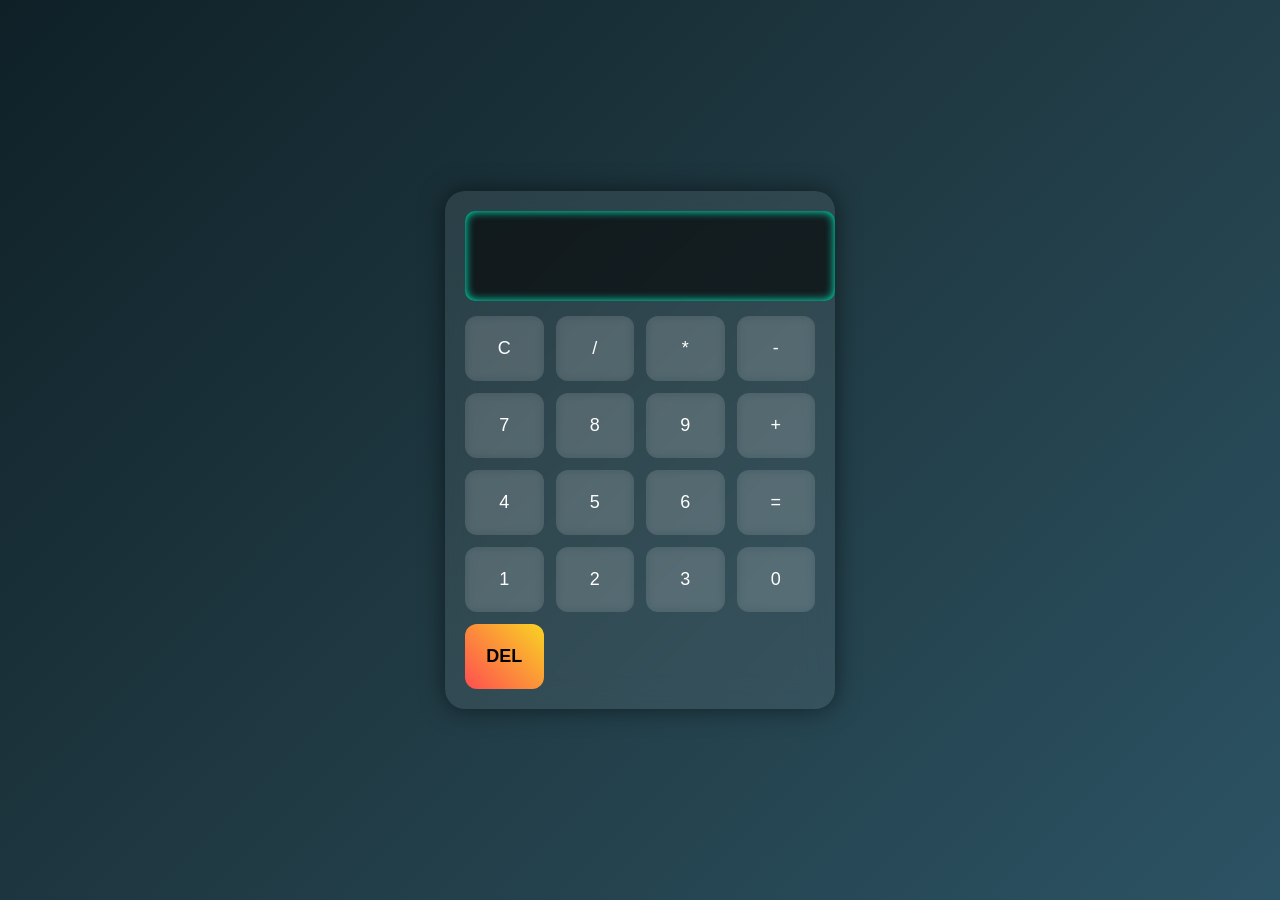
<file: index.html>
<!DOCTYPE html>
<html lang="en">
<head>
  <meta charset="UTF-8">
  <title>Basic Calculator</title>
  <link rel="stylesheet" href="calci.css">
</head>
<body>
<div class="calculator">
  <input type="text" id="display" disabled>
  <div class="buttons">
    <button>C</button>
    <button>/</button>
    <button>*</button>
    <button>-</button>

    <button>7</button>
    <button>8</button>
    <button>9</button>
    <button>+</button>

    <button>4</button>
    <button>5</button>
    <button>6</button>
    <button>=</button>

    <button>1</button>
    <button>2</button>
    <button>3</button>
    <button>0</button>
    <button onclick="deleteLast()">DEL</button>
  </div>
</div>
<script src="calci.js"></script>
</body>
</html>
</file>
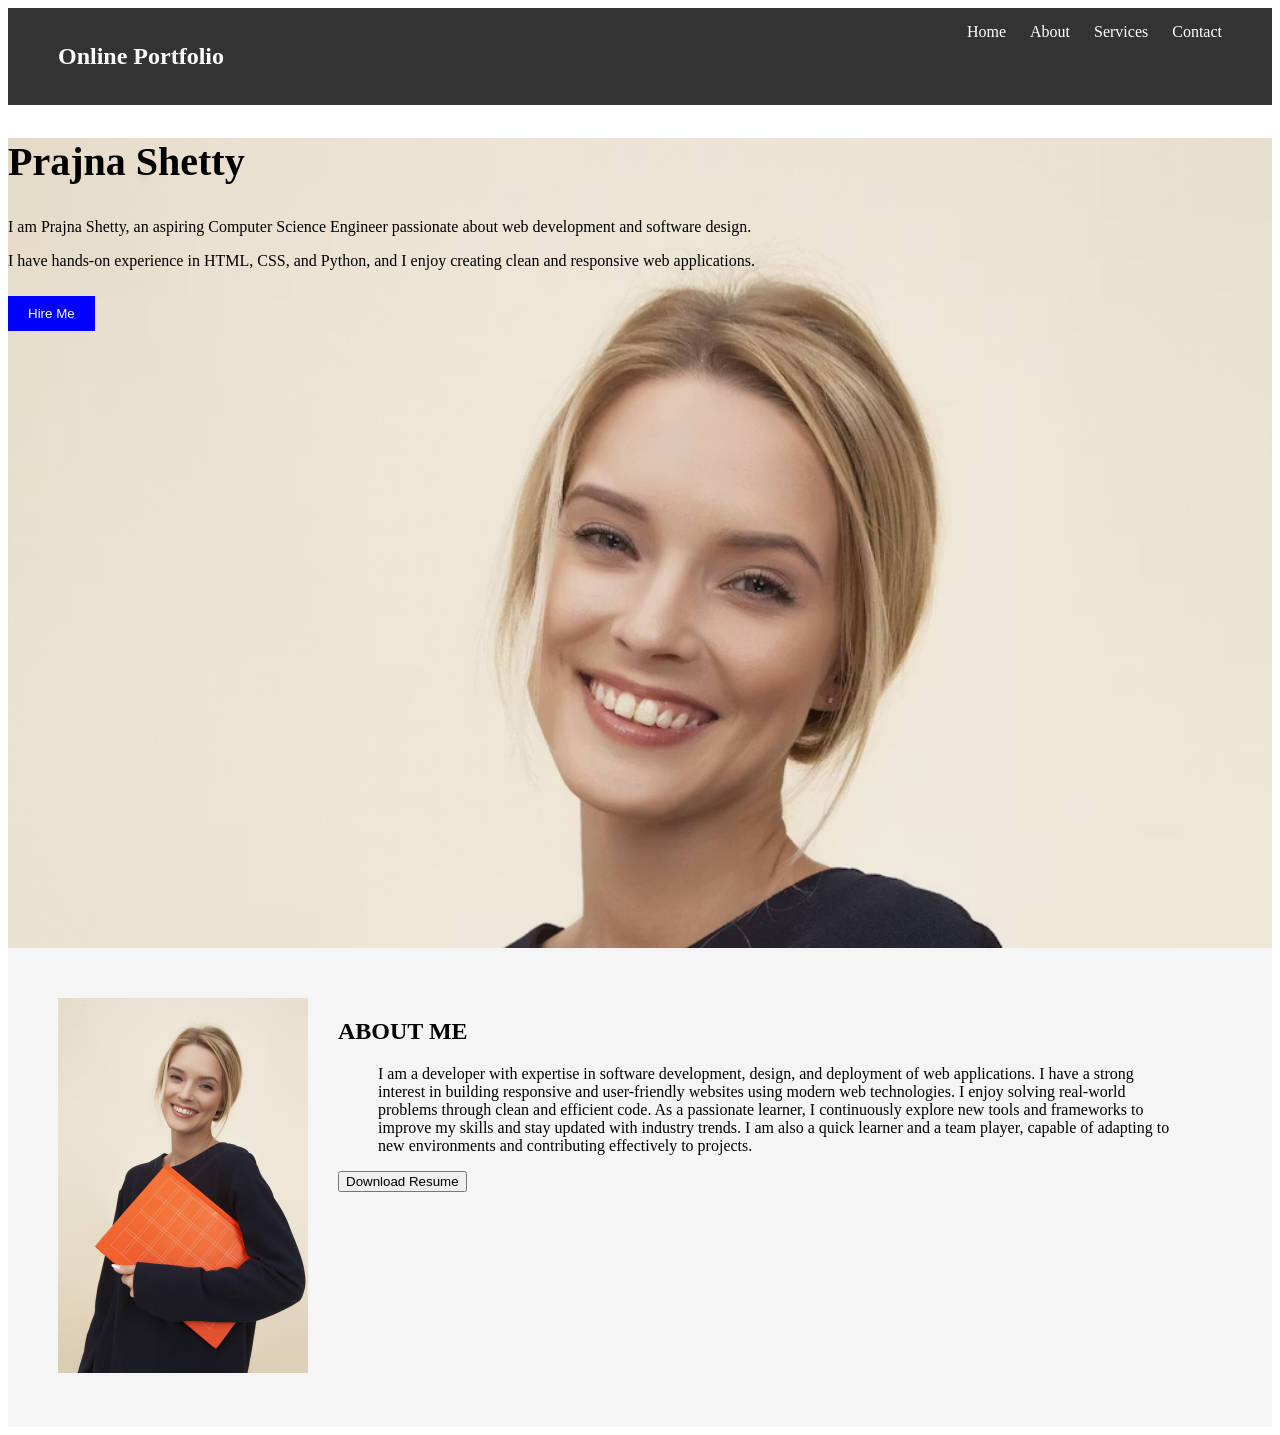
<file: landingPage.html>
<!DOCTYPE html>
<html lang="en">
<head>
  <meta charset="UTF-8">
  <title>Portfolio Landing Page</title>

  <link rel="stylesheet" href="landingPage.css">
</head>

<body>

  <header>
    <h2>Online Portfolio</h2>
    <nav>
      <a href="#">Home</a>
      <a href="#about">About</a>
      <a href="#">Services</a>
      <a href="#">Contact</a>
    </nav>
  </header>

  <section class="hero">
    <div class="hero-text">
      <h1>Prajna Shetty</h1>
      <p>
<p>
I am Prajna Shetty, an aspiring Computer Science Engineer passionate about web development and software design.</p>
<p> I have hands-on experience in HTML, CSS, and Python, and I enjoy creating clean and responsive web applications.
      </p>
      <button>Hire Me</button>
    </div>
  </section>

  <section class="about" id="about">
    <div class="about-img">
  <img src="images/img.png" alt="profile">
</div>

    <div class="about-text">
      <h2>ABOUT ME</h2>
        <blockquote>
        I am a developer with expertise in software development,
        design, and deployment of web applications.
      
        I have a strong interest in building responsive and user-friendly websites 
        using modern web technologies. I enjoy solving real-world problems through 
        clean and efficient code.
      
        As a passionate learner, I continuously explore new tools and frameworks 
        to improve my skills and stay updated with industry trends.
     
        I am also a quick learner and a team player, capable of adapting to new 
        environments and contributing effectively to projects.
        </blockquote>
      <button>Download Resume</button>
    </div>
  </section>

</body>
</html>
</file>
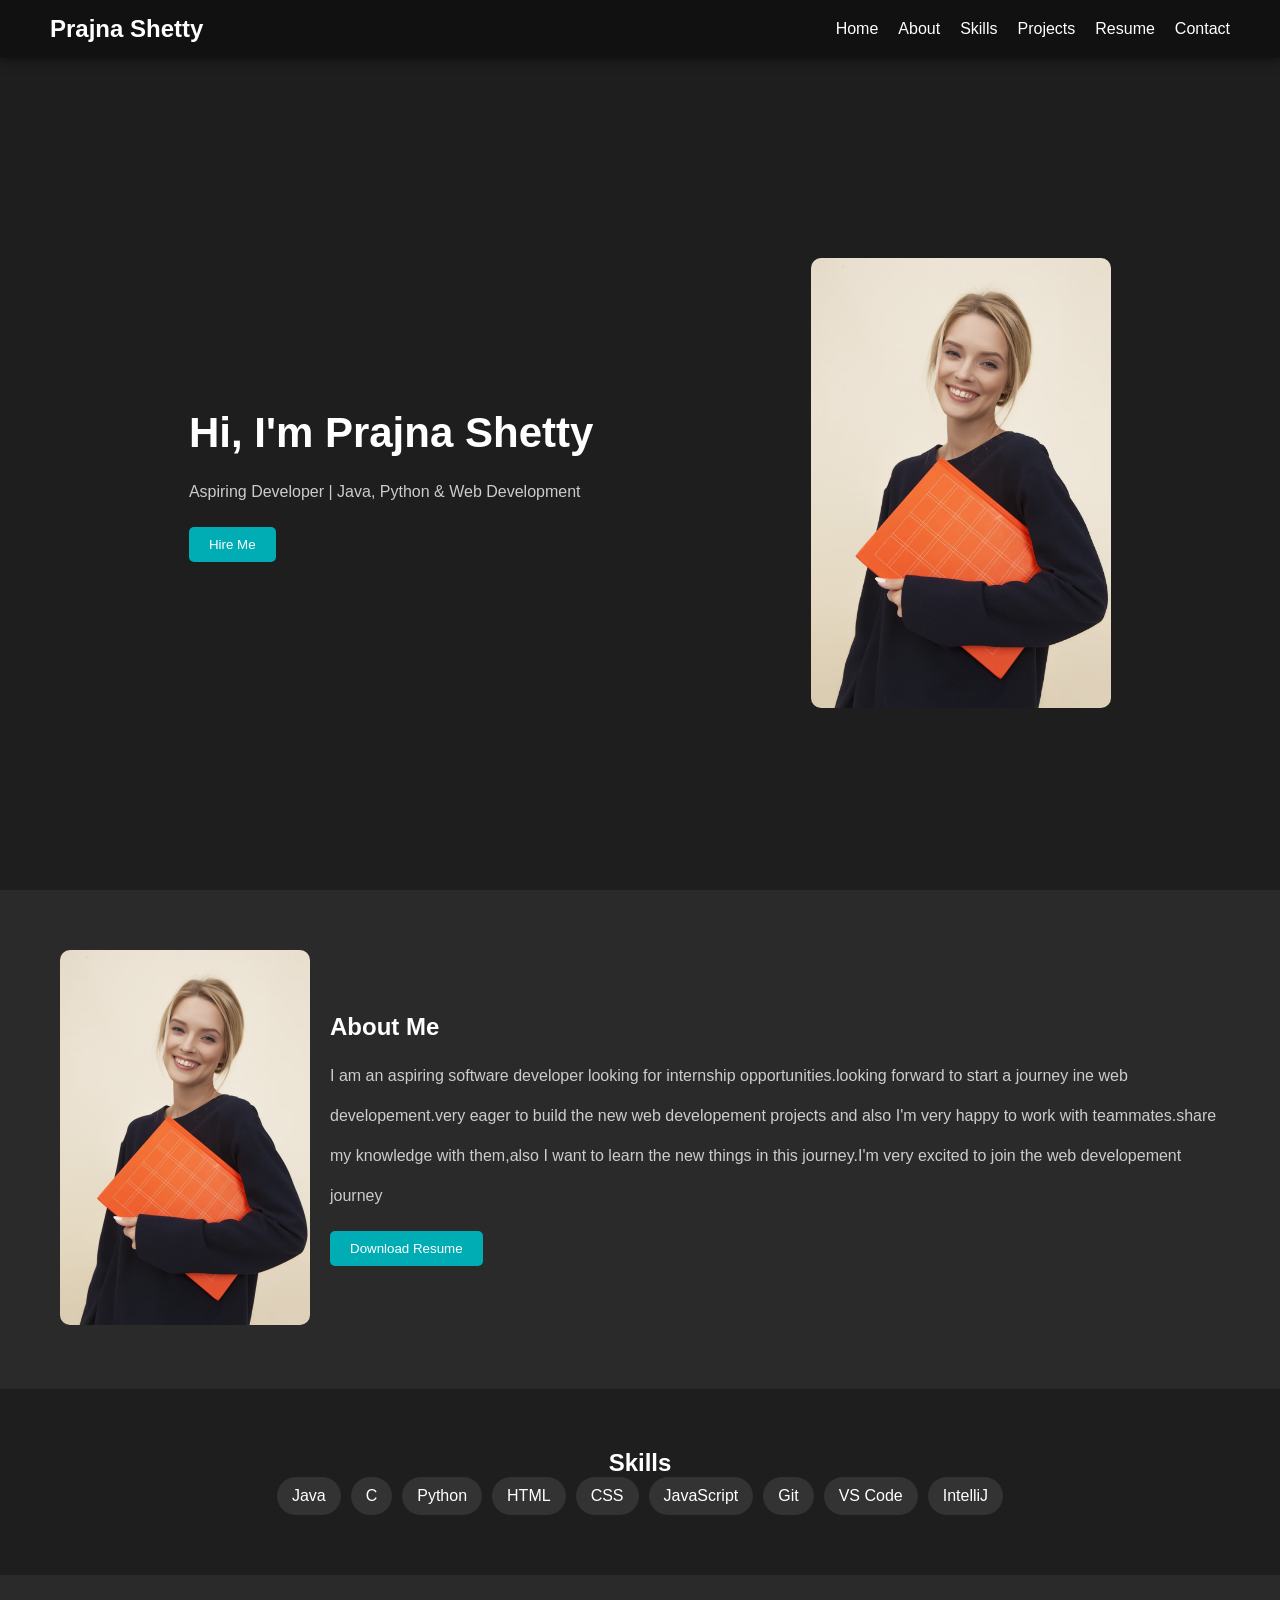
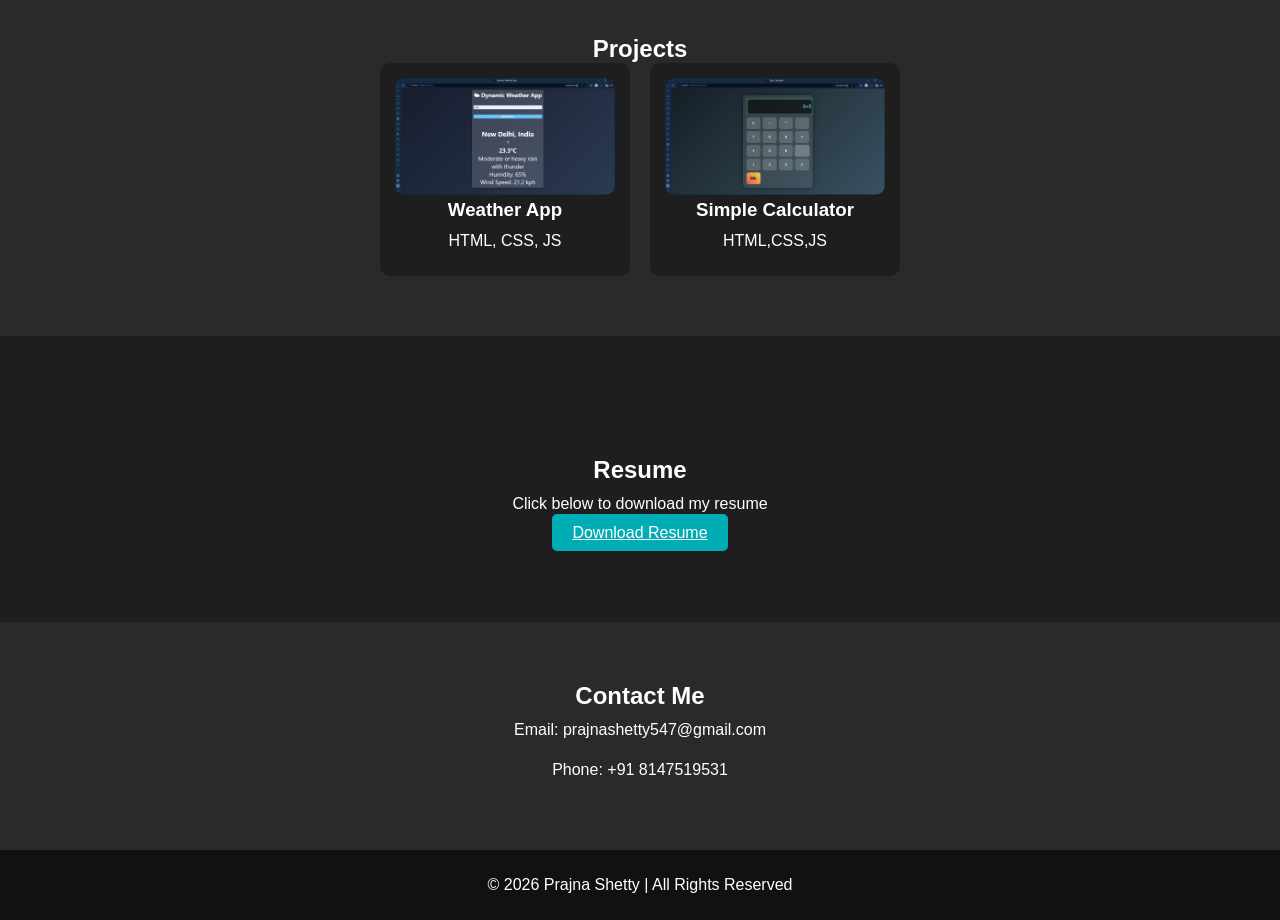
<file: personalPortfolio.html>
<!DOCTYPE html>
<html lang="en">
<head>
  <meta charset="UTF-8">
  <title>Modern Portfolio</title>
<link rel="stylesheet" href="portfolio.css">
 
</head>
<body>


<nav>
  <h2>Prajna Shetty</h2>
  <ul>
    <li><a href="#home">Home</a></li>
    <li><a href="#about">About</a></li>
    <li><a href="#skills">Skills</a></li>
    <li><a href="#projects">Projects</a></li>
   <li><a href="#resume">Resume</a></li>
<li><a href="#contact">Contact</a></li>
  </ul>
</nav>


<section id="home" class="hero">
  <div class="hero-text">
    <h1>Hi, I'm Prajna Shetty</h1>
    <p>Aspiring Developer | Java, Python & Web Development</p>
    <button class="btn">Hire Me</button>
  </div>

  <div class="hero-img">
    <img src="images/img.png">
  </div>
  
</section>


<section id="about" class="about">
  <div class="about-img">
    <img src="images/img.png">
  </div>

  <div class="about-text">
    <h2>About Me</h2>
    <p>I am an aspiring software developer looking for internship opportunities.looking forward to start a journey ine web developement.very eager to build the new web developement projects and also I'm very happy to work with teammates.share my knowledge with them,also I want to learn the new things in this journey.I'm very excited to join the web developement journey</p>
    <button class="btn">Download Resume</button>
  </div>
</section>


<section id="skills" class="skills">
  <h2>Skills</h2>

  <div class="skills-container">
    <div class="skill-card">Java</div>
    <div class="skill-card">C</div>
    <div class="skill-card">Python</div>
    <div class="skill-card">HTML</div>
    <div class="skill-card">CSS</div>
    <div class="skill-card">JavaScript</div>
    <div class="skill-card">Git</div>
    <div class="skill-card">VS Code</div>
    <div class="skill-card">IntelliJ</div>
  </div>
</section>


<section id="projects" class="projects">
  <h2>Projects</h2>

  <div class="projects-container">
    <div class="project-card">
      <img src="images/project2.png">
      <h3>Weather App</h3>
      <p>HTML, CSS, JS</p>
    </div>

    <div class="project-card">
      <img src="images/project1.png">
      <h3>Simple Calculator</h3>
      <p>HTML,CSS,JS</p>
    </div>
  </div>
</section>


<section id="resume" class="resume">
  <h2>Resume</h2>
  <p>Click below to download my resume</p>

  <a href="resume1.pdf" download class="btn">Download Resume</a>
</section>


<section id="contact" class="contact">
  <h2>Contact Me</h2>
  <p>Email: prajnashetty547@gmail.com</p>
  <p>Phone: +91 8147519531</p>
</section>

<footer>
  <p>© 2026 Prajna Shetty | All Rights Reserved</p>
</footer>

</body>
</html>
</file>
<file: calci.css>
body {
  margin: 0;
  height: 100vh;
  display: flex;
  justify-content: center;
  align-items: center;
  background: linear-gradient(135deg, #0f2027, #203a43, #2c5364);
  font-family: 'Segoe UI', sans-serif;
}

.calculator {
  width: 100%;
  max-width: 350px;
  padding: 20px;
  border-radius: 20px;
  backdrop-filter: blur(15px);
  background: rgba(255, 255, 255, 0.08);
  box-shadow: 0 0 25px rgba(0, 0, 0, 0.5);
}

#display {
  width: 100%;
  height: 70px;
  font-size: 26px;
  text-align: right;
  padding: 10px;
  margin-bottom: 15px;
  border: none;
  border-radius: 10px;
  background: rgba(0, 0, 0, 0.6);
  color: #00ffcc;
  box-shadow: inset 0 0 10px #00ffcc;
}

.buttons {
  display: grid;
  grid-template-columns: repeat(4, 1fr);
  gap: 12px;
}

button {
  height: 65px;
  font-size: 18px;
  border: none;
  border-radius: 12px;
  background: rgba(255, 255, 255, 0.1);
  color: #fff;
  cursor: pointer;
  transition: all 0.2s ease;
  backdrop-filter: blur(5px);
}

button:hover {
  transform: scale(1.05);
  background: rgba(255, 255, 255, 0.2);
}

button:active {
  transform: scale(0.95);
}

.operator {
  background: linear-gradient(45deg, #ff7e5f, #feb47b);
  color: #000;
  font-weight: bold;
}

.operator:hover {
  background: linear-gradient(45deg, #ff9966, #ff5e62);
}

.equal {
  background: linear-gradient(45deg, #00c6ff, #0072ff);
  font-weight: bold;
}

.equal:hover {
  background: linear-gradient(45deg, #00f2fe, #4facfe);
}

button:nth-child(17) {
  background: linear-gradient(45deg, #ff4e50, #f9d423);
  color: black;
  font-weight: bold;
}
</file>
<file: landingPage.css>
header {
  display: flex;
  justify-content: space-between;
  padding: 15px 50px;
  background: #333;
  color: white;
}

nav a {
  color: white;
  margin-left: 20px;
  text-decoration: none;
}
.hero {
  height: 90vh;
  background: url('images/img.png') no-repeat top center;
  background-size: cover;
}
.hero-text h1 {
  font-size: 40px;
}

.hero button {
  margin-top: 10px;
  padding: 10px 20px;
  background: blue;
  color: white;
  border: none;
}
.about {
  display: flex;
  padding: 50px;
  background: #f5f5f5;
}

.about-img img {
  width: 250px;
}

.about-text {
  margin-left: 30px;
}
</file>
<file: portfolio.css>
* {
      margin: 0;
      padding: 0;
      box-sizing: border-box;
    }

    
    body {
      font-family: 'Segoe UI', sans-serif;
      background: #1e1e1e;
      color: white;
      padding-top: 80px;
    }

    
    nav {
      position: fixed;
      top: 0;
      width: 100%;
      background: #111;
      display: flex;
      justify-content: space-between;
      align-items: center;
      padding: 15px 50px;
      z-index: 1000;
      box-shadow: 0 2px 10px rgba(0,0,0,0.5);
    }

    nav ul {
      display: flex;
      list-style: none;
    }

    nav ul li {
      margin-left: 20px;
    }

    nav a {
      color: white;
      text-decoration: none;
      transition: 0.3s;
    }

    nav a:hover {
      color: #00adb5;
    }

    .hero {
      display: flex;
      align-items: center;
      justify-content: space-around;
      padding: 60px;
      min-height: 90vh;
      margin-left: 20px;
    }

    .hero-text h1 {
      font-size: 42px;
      
    }

    .hero-text p {
      color: #ccc;
      margin: 15px 0;
      
    }

    .hero-img img {
      width: 300px;
      border-radius: 10px;
      

    }

    .btn {
      padding: 10px 20px;
      background: #00adb5;
      border: none;
      color: white;
      cursor: pointer;
      border-radius: 5px;
      transition: 0.3s;
    }

    .btn:hover {
      transform: scale(1.05);
    }

    .about {
      display: flex;
      align-items: center;
      justify-content: space-around;
      padding: 60px;
      background: #2a2a2a;
    }

    .about-img img {
      width: 250px;
      border-radius: 10px;
      margin-right: 20px;
    }

    .about-text p {
      color: #ccc;
      margin: 15px 0;
    }

    .skills {
      padding: 60px;
      text-align: center;
    }

    .skills-container {
      display: flex;
      flex-wrap: wrap;
      justify-content: center;
      gap: 10px;
    }

    .skill-card {
      background: #333;
      padding: 10px 15px;
      border-radius: 20px;
      transition: 0.3s;
    }

    .skill-card:hover {
      background: #00adb5;
    }

    .projects {
      padding: 60px;
      background: #2a2a2a;
      text-align: center;
    }

    .projects-container {
      display: flex;
      justify-content: center;
      gap: 20px;
      flex-wrap: wrap;
    }

    .project-card {
      background: #1e1e1e;
      padding: 15px;
      border-radius: 10px;
      width: 250px;
      transition: 0.3s;
    }

    .project-card:hover {
      transform: translateY(-8px);
    }

    .project-card img {
      width: 100%;
      border-radius: 10px;
    }

    
    

    footer {
      background: #111;
      text-align: center;
      padding: 15px;
    }

    @media (max-width: 768px) {
      .hero, .about {
        flex-direction: column;
        text-align: center;
      }
    }
    .contact {
  padding: 60px;
  text-align: center;
  background: #2a2a2a;
}

.resume {
  padding: 60px;
  margin-bottom: 20px;
  line-break: 20px;
  text-align: center;
}
#resume{
    padding-top: 120px;
}
section {
    padding: 80px 60px;
  scroll-margin-top: 100px;
}
p{
    line-height: 40px;
   text-spacing-trim: space-first;
}
</file>
